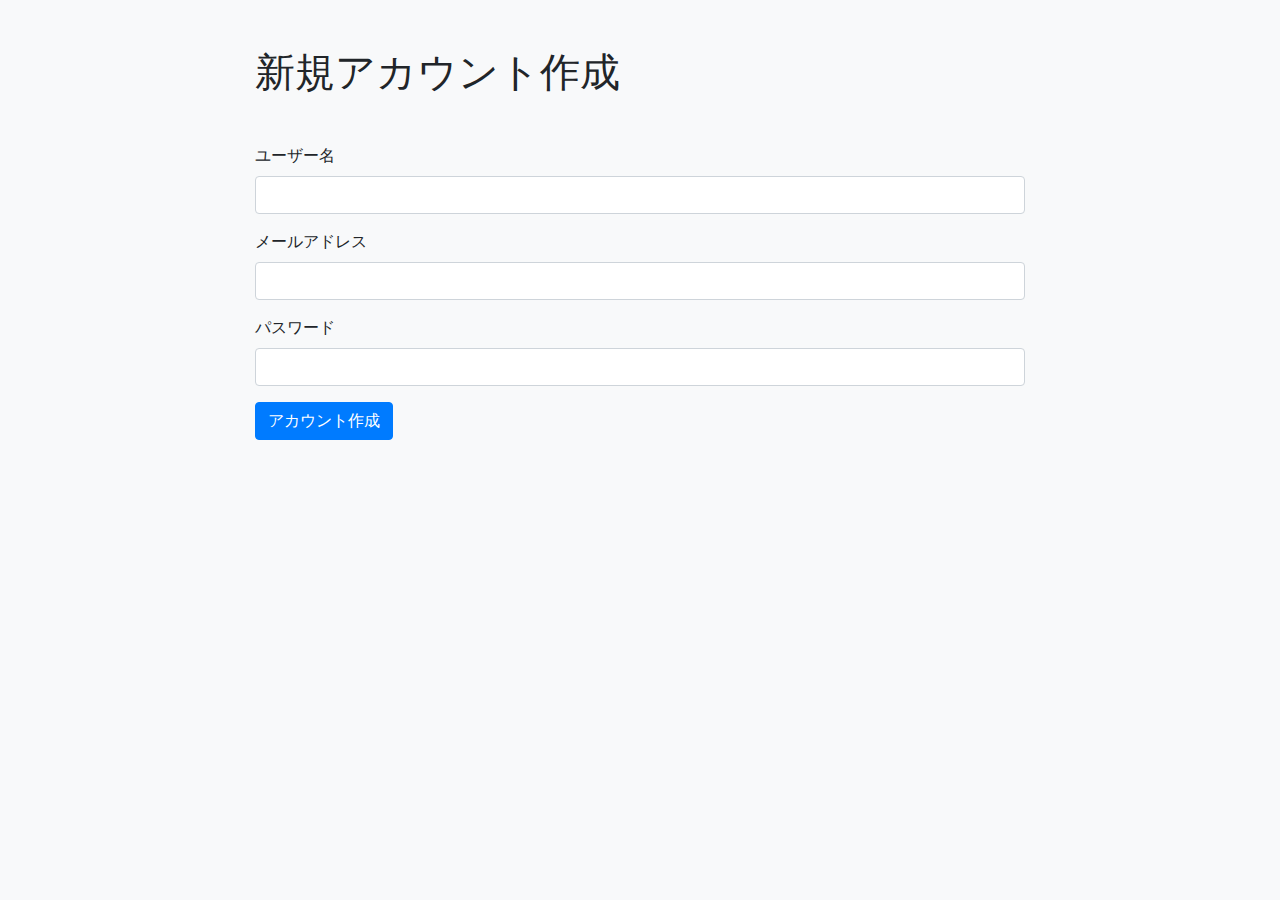
<file: templates/signup.html>
<!DOCTYPE html>
<html lang="ja">
<head>
    <meta charset="UTF-8">
    <meta name="viewport" content="width=device-width, initial-scale=1">
    <title>My SNS App - アカウント作成</title>
    <link href="https://stackpath.bootstrapcdn.com/bootstrap/4.3.1/css/bootstrap.min.css" rel="stylesheet">
    <link href="/static/css/styles.css" rel="stylesheet">
    <link rel="icon" href="/static/favicon/SNS.ico">

</head>
<body>
    <div class="container">
        <h1 class="mt-5">新規アカウント作成</h1>
        <form class="mt-5" action="/signup" method="post">
            <div class="form-group">
                <label for="username">ユーザー名</label>
                <input type="text" class="form-control" id="username" name="username" required>
            </div>
            <div class="form-group">
                <label for="email">メールアドレス</label>
                <input type="email" class="form-control" id="email" name="email" required>
            </div>
            <div class="form-group">
                <label for="password">パスワード</label>
                <input type="password" class="form-control" id="password" name="password" required>
            </div>
            <button type="submit" class="btn btn-primary">アカウント作成</button>
        </form>
    </div>
    <script src="https://code.jquery.com/jquery-3.3.1.slim.min.js"></script>
    <script src="https://stackpath.bootstrapcdn.com/bootstrap/4.3.1/js/bootstrap.min.js"></script>
</body>
</html>
</file>
<file: static/css/styles.css>
body {
    background-color: #f8f9fa;
}

.container {
    max-width: 800px;
}

.card {
    margin-bottom: 20px;
}

.reply-form, .like-form {
    display: inline-block;
}

.reply-form {
    margin-right: 10px;
}
</file>
